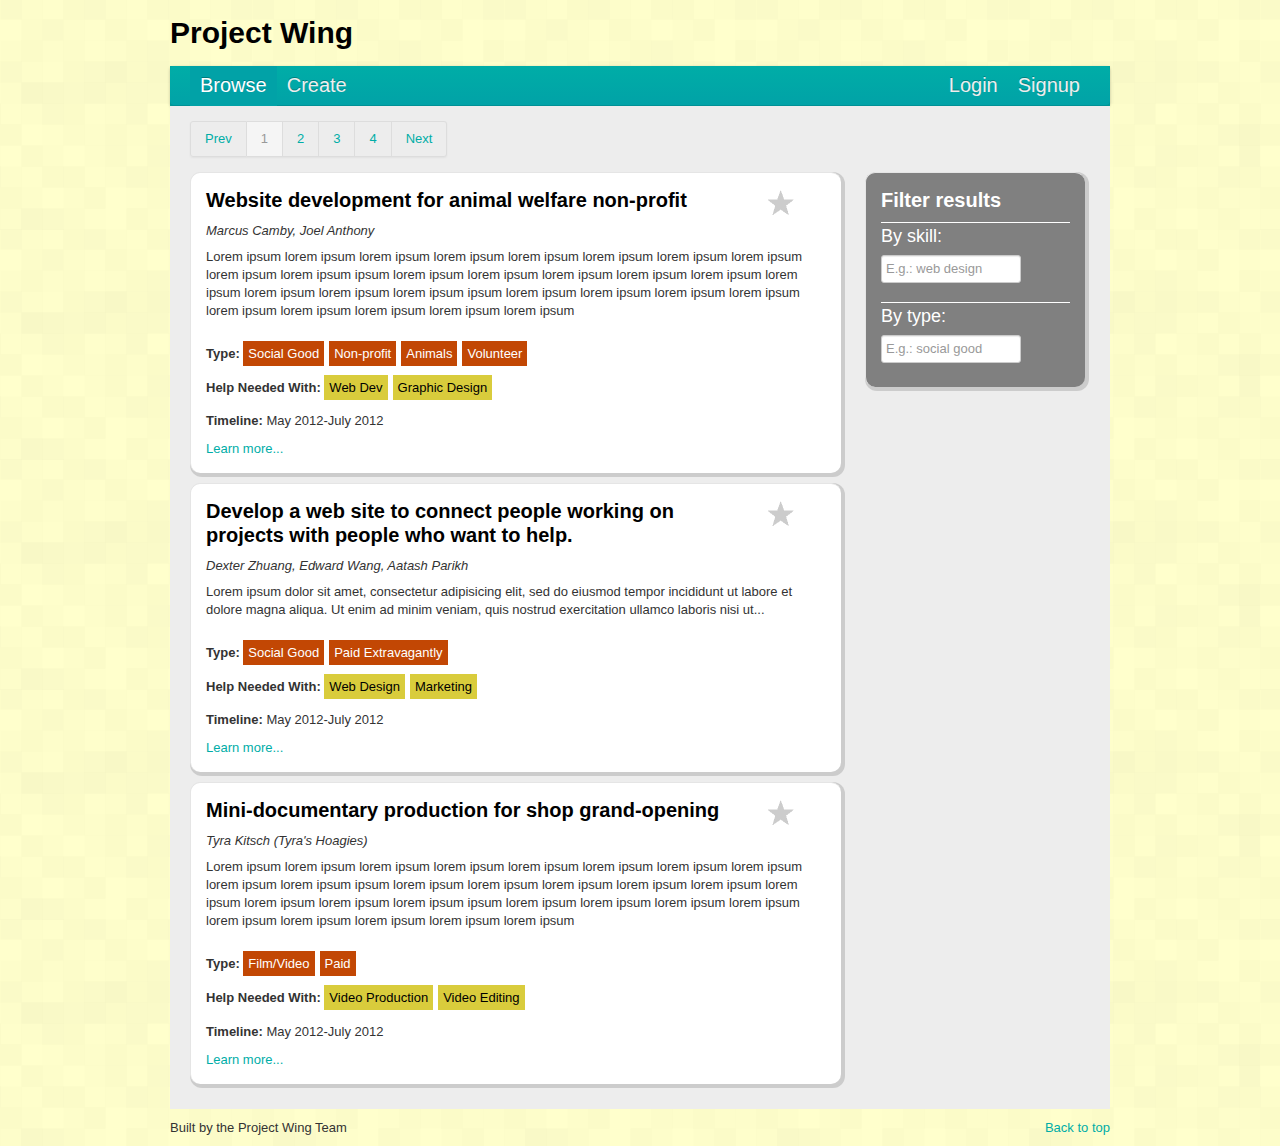
<file: listings.html>
<!DOCTYPE HTML PUBLIC "-//W3C//DTD HTML 4.01 Transitional//EN" "http://www.w3.org/TR/html4/loose.dtd">
<html lang="en">

<head>
	<meta http-equiv="content-type" content="text/html; charset=utf-8">
	<link rel=StyleSheet href="lib/css/bootstrap.css" type="text/css" media=screen>
	<link rel=StyleSheet href="lib/css/style.css" type="text/css" media=screen>

		<script type="text/javascript" >
	function makeGold(img) {
		img.src = "lib/img/star-gold.gif"
	}

	</script>

	<title>Project Listings</title>

</header>
<body>
<div class="container">
<div id="header">
	<div class="logo"><a href="index.html">
		<h1> Project Wing </h1>
	</a></div>
	<div class="navbar">
      <div class="navbar-inner">
        <div class="container">
          <button type="button"class="btn btn-navbar" data-toggle="collapse" data-target=".nav-collapse">
            <span class="icon-bar"></span>
            <span class="icon-bar"></span>
            <span class="icon-bar"></span>
          </button>
          <div class="nav-collapse collapse">
            <ul class="nav">
              <li class="active">
                <a href="./listings.html">Browse</a>
              </li>
              <li class="">
                <a href="./createproject.html">Create</a>
              </li>
          </ul>
          <ul class="nav pull-right">
             
             <li>
                <a href="./login.html">Login</a>
              </li>
              <li>
                <a href="./signup.html">Signup</a>
              </li>
            </ul>
          </div>
        </div>
      </div>
    </div>
</div>


<div id="content-sidebar" class="span12 container">
	<div class="pagination">
  <ul>
    <li><a href="#">Prev</a></li>
    <li class="active">
      <a href="#">1</a>
    </li>
    <li><a href="#">2</a></li>
    <li><a href="#">3</a></li>
    <li><a href="#">4</a></li>
    <li><a href="#">Next</a></li>
  </ul>
</div>
<div id="content" class="span8">
<div class="row">
<div class="span8">
</div>
</div>

<div class="row">
<div class="listing span8">
	<div class="row">
		<div class="title span7"><a href="">Website development for animal welfare non-profit</a></div>
		<div class="span1 last">
			<img id="change-star" class="star" onclick="makeGold(this)" src="lib/img/star-gray.gif" width=30px>
		</div>
	</div>
	<div class="row">
		<span class="italic">
		<div class="collaborators span8 last">Marcus Camby, Joel Anthony</div>
		</span>
	</div>
	<div class="row">
		<div class="description span8 last">Lorem ipsum lorem ipsum lorem ipsum lorem ipsum lorem ipsum lorem ipsum lorem ipsum lorem ipsum lorem ipsum lorem ipsum ipsum lorem ipsum lorem ipsum lorem ipsum lorem ipsum lorem ipsum lorem ipsum lorem ipsum lorem ipsum lorem ipsum ipsum lorem ipsum lorem ipsum lorem ipsum lorem ipsum lorem ipsum lorem ipsum lorem ipsum lorem ipsum lorem ipsum
		</div>
	</div>
	<div class="row">
		<div class="types span8 last">
			<span class="bold">Type: </span>
			<a href="">Social Good</a><a href="">Non-profit</a><a href="">Animals</a><a href="">Volunteer</a>
		</div>
	</div>
	<div class="row">
		<div class="skills span8 last">
			<span class="bold">Help Needed With: </span>
			<a href="">Web Dev</a><a href="">Graphic Design</a></div>
	</div>
	<div class="row">
		<div class="timeline span8 last"><span class="bold">Timeline: </span>May 2012-July 2012</div>
		<a id="readmore" class="span8 last" href="">Learn more...</a>
	</div>
</div>
</div>



<div class="row">
<div class="listing span8">
	<div class="row">
		<div class="title span7"><a href="project-detail.html">Develop a web site to connect people working on projects with people who want to help.</a></div>
		<div class="span1 last">
			<img id="change-star" class="star" onclick="makeGold(this)" src="lib/img/star-gray.gif" width=30px>
		</div>
	</div>
	<div class="row">
		<div class="collaborators span8 last">
			<span class="italic">
			Dexter Zhuang, Edward Wang, Aatash Parikh
		</span>
	</div>
	</div>
	<div class="row">
		<div class="description span8 last">Lorem ipsum dolor sit amet, consectetur adipisicing elit, sed do eiusmod tempor incididunt ut labore et dolore magna aliqua. Ut enim ad minim veniam, quis nostrud exercitation ullamco laboris nisi ut...
		</div>
	</div>
	<div class="row">
		<div class="types span8 last">
			<span class="bold">Type: </span>
			<a href="">Social Good</a><a href="">Paid Extravagantly</a>
		</div>
	</div>
	<div class="row">
		<div class="skills span8 last">
			<span class="bold">Help Needed With: </span>
			<a href="">Web Design</a><a href="">Marketing</a></div>
	</div>
	<div class="row">
		<div class="timeline span8 last"><span class="bold">Timeline: </span>May 2012-July 2012</div>
		<a id="readmore" class="span8 last" href="project-detail.html">Learn more...</a>
	</div>
</div>
</div>

<div class="row">
<div class="listing span8">
	<div class="row">
		<div class="title span7"><a href="">Mini-documentary production for shop grand-opening</a></div>
		<div class="span1 last">
			<img id="change-star" class="star" onclick="makeGold(this)" src="lib/img/star-gray.gif" width=30px>
		</div>
	</div>
	<div class="row">
		<span class="italic">
		<div class="collaborators span8 last">Tyra Kitsch (Tyra's Hoagies)</div>
		</span>	</div>
	<div class="row">
		<div class="description span8 last">Lorem ipsum lorem ipsum lorem ipsum lorem ipsum lorem ipsum lorem ipsum lorem ipsum lorem ipsum lorem ipsum lorem ipsum ipsum lorem ipsum lorem ipsum lorem ipsum lorem ipsum lorem ipsum lorem ipsum lorem ipsum lorem ipsum lorem ipsum ipsum lorem ipsum lorem ipsum lorem ipsum lorem ipsum lorem ipsum lorem ipsum lorem ipsum lorem ipsum lorem ipsum
		</div>
	</div>
	<div class="row">
		<div class="types span8 last">
			<span class="bold">Type: </span>
			<a href="">Film/Video</a><a href="">Paid</a>
		</div>
	</div>
	<div class="row">
		<div class="skills span8 last">
			<span class="bold">Help Needed With: </span>
			<a href="">Video Production</a><a href="">Video Editing</a></div>
	</div>
	<div class="row">
		<div class="timeline span8 last"><span class="bold">Timeline: </span>May 2012-July 2012</div>
		<a id="readmore" class="span8 last" href="">Learn more...</a>
	</div>
</div>
</div>


</div>

<div id="sidebar" class="span3">
	<div class="listing">
		<div class="title">Filter results</div>

		<h3>By skill:</h3>
		<input class="span2" placeholder="E.g.: web design"></input>

		<h3>By type:</h3>
		<input class="span2" placeholder="E.g.: social good"></input>

	</div>

</div>

</div>


</div>


</body>

  <footer class="footer">
  	<div class="container">
        <p class="pull-right"><a href="#">Back to top</a></p>
        <p>Built by the Project Wing Team</p>
    </div>
  </footer>
</html>
</file>
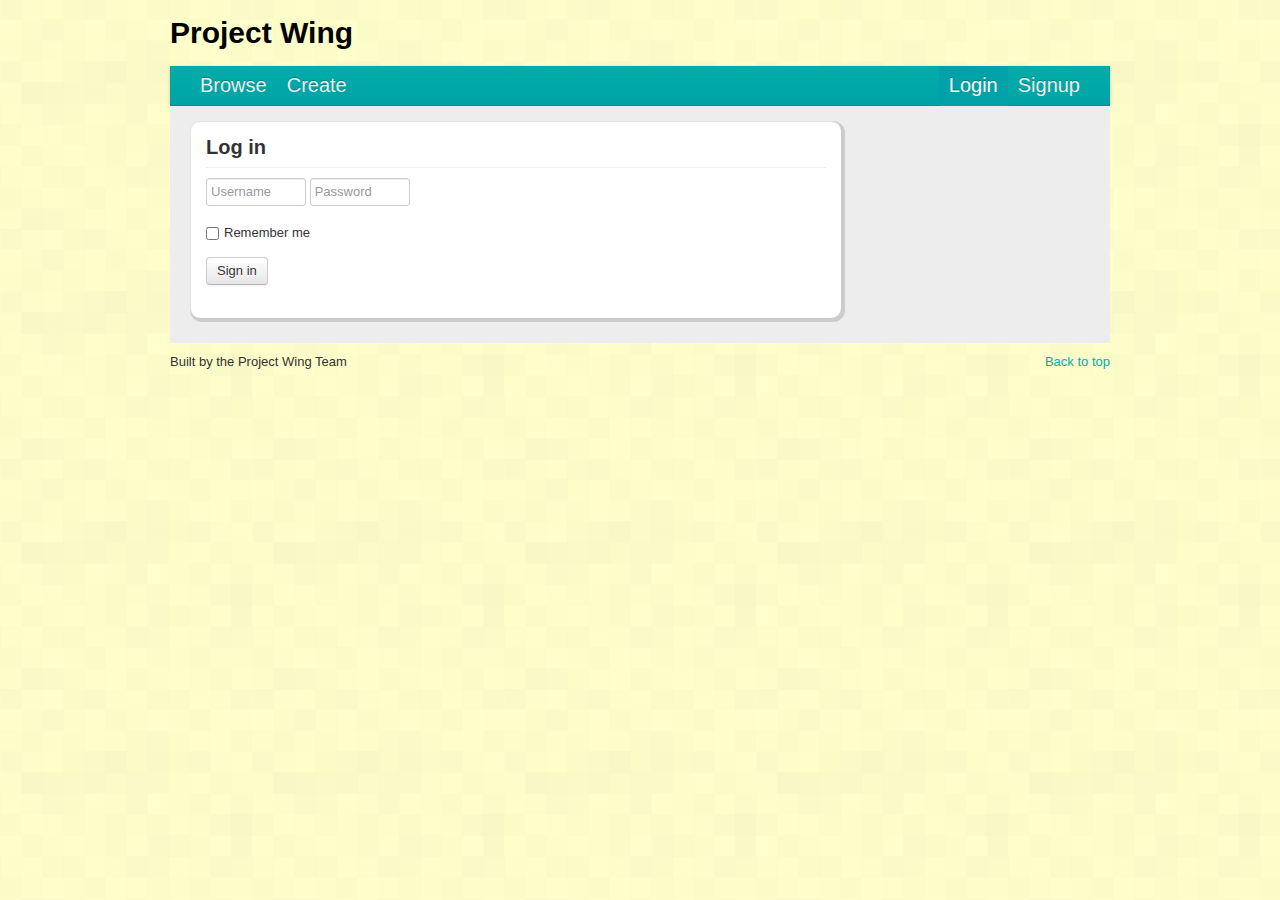
<file: login.html>
<!DOCTYPE HTML PUBLIC "-//W3C//DTD HTML 4.01 Transitional//EN" "http://www.w3.org/TR/html4/loose.dtd">
<html lang="en">

<head>
  <meta http-equiv="content-type" content="text/html; charset=utf-8">
  <link rel=StyleSheet href="lib/css/bootstrap.css" type="text/css" media=screen>
  <link rel=StyleSheet href="lib/css/style.css" type="text/css" media=screen>

  <script type="text/javascript" src="functions.js"></script>

  <title>Project: Website for education nonprofit</title>

</header>
<body>
<div class="container">
<div id="header">
  <div class="logo"><a href="index.html">
    <h1> Project Wing </h1>
  </a></div>
  <div class="navbar">
      <div class="navbar-inner">
        <div class="container">
          <button type="button"class="btn btn-navbar" data-toggle="collapse" data-target=".nav-collapse">
            <span class="icon-bar"></span>
            <span class="icon-bar"></span>
            <span class="icon-bar"></span>
          </button>
          <div class="nav-collapse collapse">
            <ul class="nav">
              <li class="">
                <a href="./listings.html">Browse</a>
              </li>
              <li class="">
                <a href="./createproject.html">Create</a>
              </li>
          </ul>
          <ul class="nav pull-right">
             
             <li class="active">
                <a href="login.html">Login</a>
              </li>
              <li>
                <a href="signup.html">Signup</a>
              </li>
            </ul>
          </div>
        </div>
      </div>
    </div>
</div>


<div id="content-sidebar" class="span12 container">
<div id="content" class="span8">

<div class="row">
<div class="listing span8">
  <div id="page">
  <form class=" form-horizontal" action="login.php" method="post">
    <legend class="form-title">Log in</legend>
  <input type="text" class="input-small" placeholder="Username" name="username">
  <input type="password" class="input-small" placeholder="Password" name="password">
  <br />
  <br />
  <label class="checkbox">
    <input type="checkbox"> Remember me
  </label>
  <button type="submit" class="btn">Sign in</button>
</form>
  </div>
</div>
</div>



</div>

</div>

</div>
</body>

  <footer class="footer">
    <div class="container">
        <p class="pull-right"><a href="#">Back to top</a></p>
        <p>Built by the Project Wing Team</p>
    </div>
  </footer>
</html>
</file>
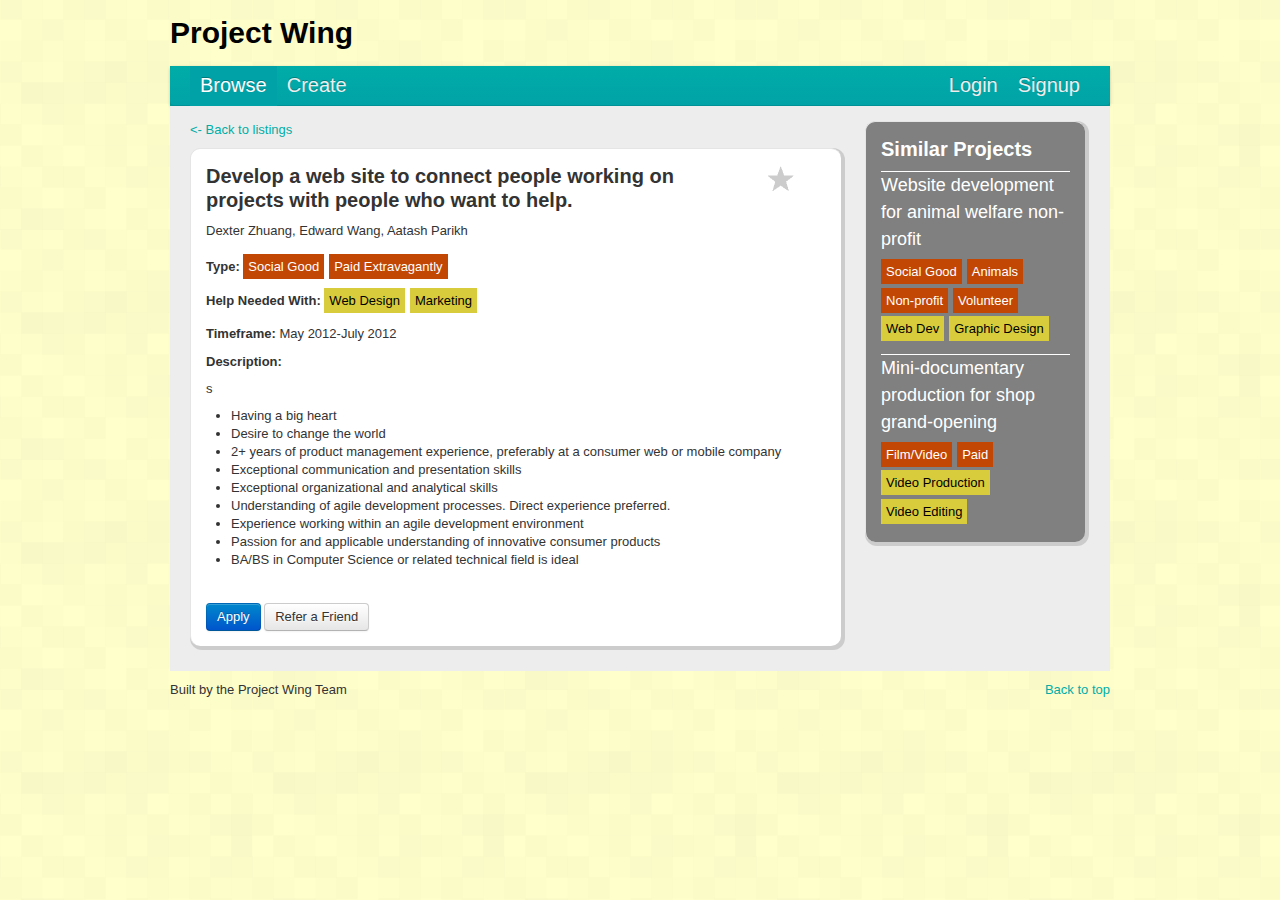
<file: project-detail.html>
<!DOCTYPE HTML PUBLIC "-//W3C//DTD HTML 4.01 Transitional//EN" "http://www.w3.org/TR/html4/loose.dtd">
<html lang="en">

<head>
  <meta http-equiv="content-type" content="text/html; charset=utf-8">
  <link rel=StyleSheet href="lib/css/bootstrap.css" type="text/css" media=screen>
  <link rel=StyleSheet href="lib/css/style.css" type="text/css" media=screen>
<script type="text/javascript" src="http://ajax.googleapis.com/ajax/libs/jquery/1.7.1/jquery.min.js"></script>

  <script type="text/javascript" src="lib/js/bootstrap-modal.js" ></script>

  <script type="text/javascript" src="functions.js"></script>

  <title>Project: Website for education nonprofit</title>
<script>
$('#myModal').modal(options)

    
</script>
</header>
<body>
<div class="container">
<div id="header">
  <div class="logo"><a href="index.php">
    <h1> Project Wing </h1>
  </a></div>
  <div class="navbar">
      <div class="navbar-inner">
        <div class="container">
          <button type="button"class="btn btn-navbar" data-toggle="collapse" data-target=".nav-collapse">
            <span class="icon-bar"></span>
            <span class="icon-bar"></span>
            <span class="icon-bar"></span>
          </button>
          <div class="nav-collapse collapse">
            <ul class="nav">
              <li class="active">
                <a href="./listings.php">Browse</a>
              </li>
              <li class="">
                <a href="./create.php">Create</a>
              </li>
          </ul>
          <ul class="nav pull-right">
             
             <li>
                <a href="./login.php">Login</a>
              </li>
              <li>
                <a href="./signup.php">Signup</a>
              </li>
            </ul>
          </div>
        </div>
      </div>
    </div>
</div>


<div id="content-sidebar" class="span12 container">
<div id="content" class="span8">
<div class="row">
<div class="span8">
  <p><a href="listings.php"><- Back to listings</a></p>
</div>
</div>

<div class="row">
<div class="listing span8">
  <div class="row">
    <div class="title span7">Develop a web site to connect people working on projects with people who want to help.</div>
    <div class="span1 last">
      <img id="change-star" class="star" onclick="switchstar()" src="images/star-gray.gif" width=30px>
    </div>
  </div>
 
  <div class="row">
    <div class="collaborators span8 last">Dexter Zhuang, Edward Wang, Aatash Parikh</div>
  </div>
 
  <div class="row">
    <div class="types span8 last">
      <span class="bold">Type:</span>
      <a href="">Social Good</a><a href="">Paid Extravagantly</a>
    </div>
  </div>
 
  <div class="row">
    <div class="skills span8 last"><span class="bold">Help Needed With: </span> <span class="skills"><a href="">Web Design</a><a href="">Marketing</a></div>
  </div>
 
  <div class="row">
    <div class="timeline span8 last"><span class="bold">Timeframe: </span>May 2012-July 2012</div>
  </div>

  <div class="row">
    <div class="description span8 last">
      <p class="bold">Description:</span>
      <p>s</p>
      <ul>
        <li>Having a big heart</li>
        <li>Desire to change the world</li>
        <li>2+ years of product management experience, preferably at a consumer web or mobile company</li>
        <li>Exceptional communication and presentation skills</li>
        <li>Exceptional organizational and analytical skills</li>
        <li>Understanding of agile development processes. Direct experience preferred.</li>
        <li>Experience working within an agile development environment</li>
        <li>Passion for and applicable understanding of innovative consumer products</li>
        <li>BA/BS in Computer Science or related technical field is ideal</li>
</ul>
    </div>
  </div>


  <div class="row container">
    <a class="btn btn-primary">Apply</a> 

    <a class="btn" data-toggle="modal" href="#myModal">Refer a Friend</a>
    
  </div>
</div>
</div>

</div>

<div id="myModal" class="modal hide fade">
            <div class="modal-header">
              <button type="button" class="close" data-dismiss="modal">&times;</button>
              <h3>Refer a Friend</h3>
            </div>
            <div class="modal-body">
               <form class="form-horizontal" action="createproject.php" method="post">
        <fieldset>

          <div class="control-group">
            <label class="control-label" for="e-mail">E-mail</label>
            <div class="controls">
              <input type="text" class="input-xlarge" id="name" name="e-mail">
            </div>
          </div>

            <div class="modal-footer">
              <a href="#" class="btn" data-dismiss="modal" >Close</a>
              <a href="#" class="btn btn-primary">E-mail</a>
            </div>
             </fieldset>
        </form>
          </div>
        </div>


<div id="sidebar" class="span3">
  <div class="listing">
    <div class="title">Similar Projects</div>

    <h3><a href="">Website development for animal welfare non-profit</a></h3>
    <div>
      <span class="types"><a href="">Social Good</a><a href="">Animals</a><br /><a href="">Non-profit</a><a href="">Volunteer</a><br /></span>
      <span class="skills"><a href="">Web Dev</a><a href="">Graphic Design</a></span>
    </div>

    <h3><a href="">Mini-documentary production for shop grand-opening</a></h3>
    <div>
      <span class="types"><a href="">Film/Video</a><a href="">Paid</a><br /></span>
      <span class="skills"><a href="">Video Production</a><br /><a href="">Video Editing</a></span>
    </div>

  </div>
</div>
</div>

</div>
</body>

  <footer class="footer">
    <div class="container">
        <p class="pull-right"><a href="#">Back to top</a></p>
        <p>Built by the Project Wing Team</p>
    </div>
  </footer>
</html>
</file>
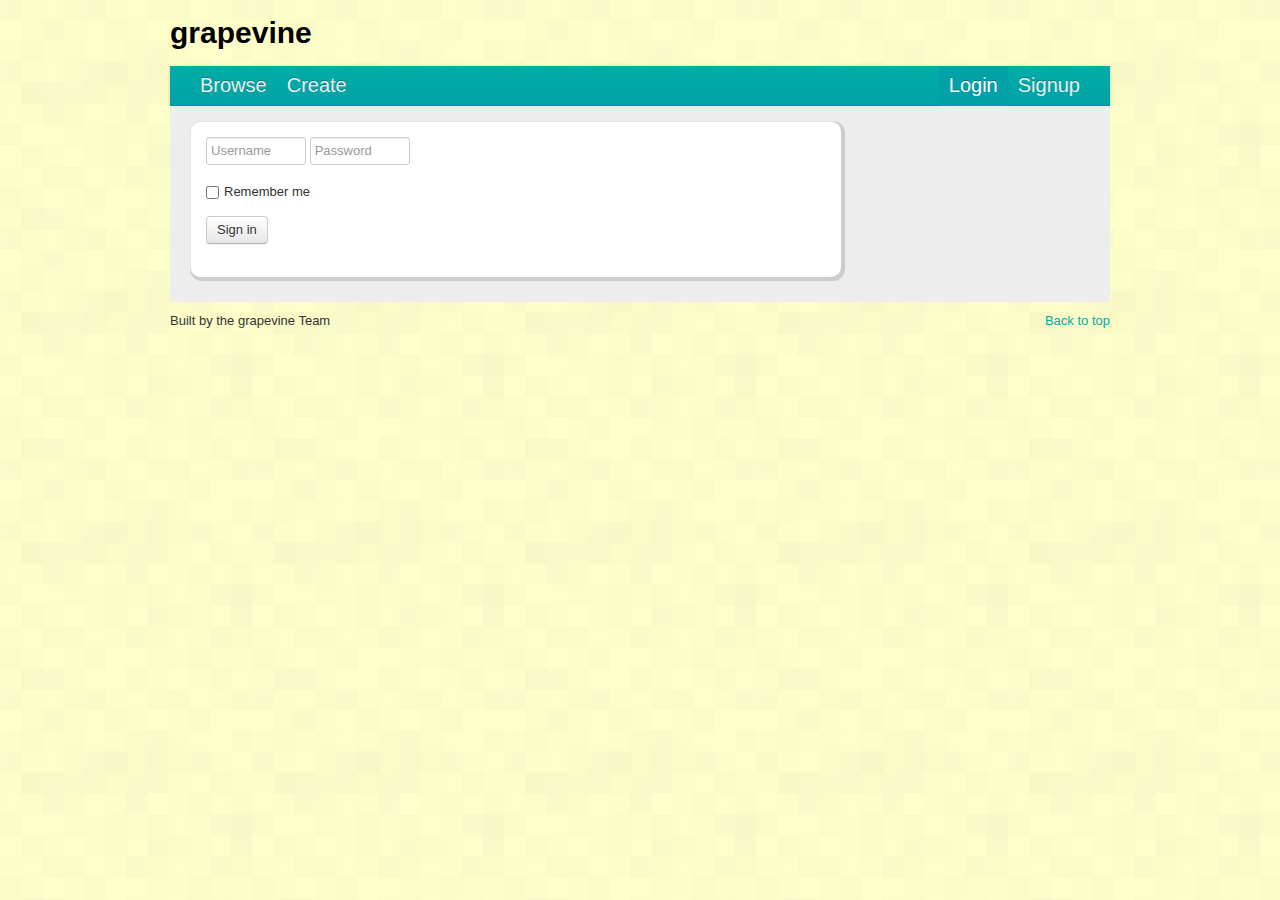
<file: project.html>
<!DOCTYPE HTML PUBLIC "-//W3C//DTD HTML 4.01 Transitional//EN" "http://www.w3.org/TR/html4/loose.dtd">
<html lang="en">

<head>
  <meta http-equiv="content-type" content="text/html; charset=utf-8">
  <link rel=StyleSheet href="lib/css/bootstrap.css" type="text/css" media=screen>
  <link rel=StyleSheet href="lib/css/style.css" type="text/css" media=screen>

  <script type="text/javascript" src="functions.js"></script>

  <title>Project: Website for education nonprofit</title>

</header>
<body>
<div class="container">
<div id="header">
  <div class="logo"><a href="index.php">
    <h1> grapevine </h1>
  </a></div>
  <div class="navbar">
      <div class="navbar-inner">
        <div class="container">
          <button type="button"class="btn btn-navbar" data-toggle="collapse" data-target=".nav-collapse">
            <span class="icon-bar"></span>
            <span class="icon-bar"></span>
            <span class="icon-bar"></span>
          </button>
          <div class="nav-collapse collapse">
            <ul class="nav">
              <li class="">
                <a href="./listings.php">Browse</a>
              </li>
              <li class="">
                <a href="./scaffolding.php">Create</a>
              </li>
          </ul>
          <ul class="nav pull-right">
             
             <li class="active" >
                <a href="./scaffolding.php">Login</a>
              </li>
              <li>
                <a href="./scaffolding.php">Signup</a>
              </li>
            </ul>
          </div>
        </div>
      </div>
    </div>
</div>


<div id="content-sidebar" class="span12 container">
<div id="content" class="span8">

<div class="row">
<div class="listing span8">
  <div id="page">
  <form class=" form-horizontal" action="login.php" method="post">
  <input type="text" class="input-small" placeholder="Username" name="username">
  <input type="password" class="input-small" placeholder="Password" name="password">
  <br />
  <br />
  <label class="checkbox">
    <input type="checkbox"> Remember me
  </label>
  <button type="submit" class="btn">Sign in</button>
</form>
  </div>
</div>
</div>



</div>

</div>

</div>
</body>

  <footer class="footer">
    <div class="container">
        <p class="pull-right"><a href="#">Back to top</a></p>
        <p>Built by the grapevine Team</p>
    </div>
  </footer>
</html>
</file>
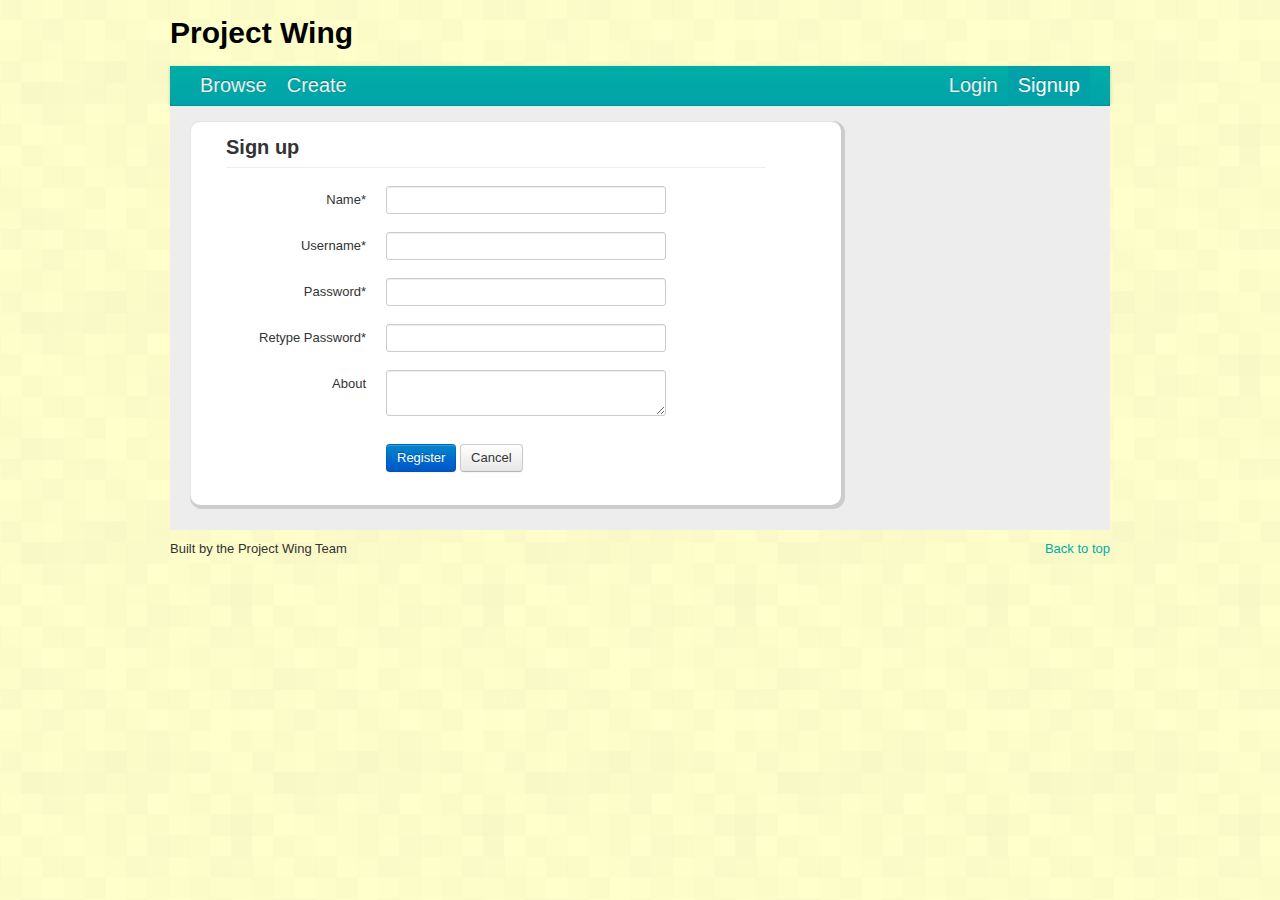
<file: signup.html>
<!DOCTYPE HTML PUBLIC "-//W3C//DTD HTML 4.01 Transitional//EN" "http://www.w3.org/TR/html4/loose.dtd">
<html lang="en">

<head>
  <meta http-equiv="content-type" content="text/html; charset=utf-8">
  <link rel=StyleSheet href="lib/css/bootstrap.css" type="text/css" media=screen>
  <link rel=StyleSheet href="lib/css/style.css" type="text/css" media=screen>

  <script type="text/javascript" src="functions.js"></script>

  <title>Project: Website for education nonprofit</title>

</header>
<body>
<div class="container">
<div id="header">
  <div class="logo"><a href="index.html">
    <h1> Project Wing </h1>
  </a></div>
  <div class="navbar">
      <div class="navbar-inner">
        <div class="container">
          <button type="button"class="btn btn-navbar" data-toggle="collapse" data-target=".nav-collapse">
            <span class="icon-bar"></span>
            <span class="icon-bar"></span>
            <span class="icon-bar"></span>
          </button>
          <div class="nav-collapse collapse">
            <ul class="nav">
              <li class="">
                <a href="./listings.html">Browse</a>
              </li>
              <li class="">
                <a href="./createproject.html">Create</a>
              </li>
          </ul>
          <ul class="nav pull-right">
             
             <li>
                <a href="login.html">Login</a>
              </li>
              <li class="active">
                <a href="signup.html">Signup</a>
              </li>
            </ul>
          </div>
        </div>
      </div>
    </div>
</div>


<div id="content-sidebar" class="span12 container">
<div id="content" class="span8">

<div class="row">
<div class="listing span8">
  <div id="page">
  <form class="form-horizontal" action="register.php" method="post">
  <fieldset>

    <div class="span7">
      <legend class="form-title">Sign up</legend>
      <div class="control-group">
            <label class="control-label" for="input01">Name*</label>
              <div class="controls">
                <input type="text" class="input-xlarge" id="input01" name="realname">
              </div>
          </div>
      <div class="control-group">
        <label class="control-label" for="input01">Username*</label>
          <div class="controls">
            <input type="text" class="input-xlarge" id="input01" name="username">
          </div>
      </div>
      <div class="control-group">
        <label class="control-label" for="input01">Password*</label>
          <div class="controls">
            <input type="password" class="input-xlarge" id="input01" name="password">
          </div>
      </div>
      <div class="control-group">
        <label class="control-label" for="input01">Retype Password*</label>
          <div class="controls">
            <input type="password" class="input-xlarge" id="input01" name="password">
          </div>
      </div>
      <div class="control-group">
        <label class="control-label" for="input01">About</label>
          <div class="controls">
            <textarea class="input-xlarge" id="input01" name="about"></textarea>
          </div>
      </div>

      <div class="controls">
        <button type="submit" class="btn btn-primary">Register</button>
        <button class="btn">Cancel</button>
      </div>
    </div>
  </fieldset>
</form>
</div>
</div>
</div>



</div>

</div>

</div>
</body>

  <footer class="footer">
    <div class="container">
        <p class="pull-right"><a href="#">Back to top</a></p>
        <p>Built by the Project Wing Team</p>
    </div>
  </footer>
</html>
</file>
<file: lib/css/style.css>
body {
	background-color: #FFFFCC;
	background-image:url("../img/square_bg.png");
}

body a {
	color: #00ADA7;
}


#header h1{
	color:black;
}

#header a {
	text-decoration: none;
}

.title {
	line-height: 120%;
	margin-bottom:10px;
}

.listing .form-title {
	font-size:20px;
	font-weight:bold;
	line-height: 100%;
	padding-bottom:10px;
}


legend.form-title {
	margin-bottom:10px;

}

.title a {
	color:black;
}

.form-horizontal .title {
	line-height: 100%;
	margin-bottom: 10px;
}

#content-sidebar {
	background-color:#EDEDED;
}

#content {
	background-color:#EDEDED;
	padding-top:15px;
	padding-bottom:15px;
}

.logo h1 {
	margin-top:15px;
	margin-bottom:15px;
}

.navbar {
	margin-top:0px;
	color:white;
	background-color: #00ADA7;
	margin-bottom:0;
}

#page {
	background: #FFFFFF;
}

#sidebar {
	margin-left:40px;
	margin-top:0px;
	padding:15px;
}


.listing {
	padding:15px;
	background-color: white;
	border-bottom: solid 0px gray;
	border-right: solid 0px gray;
	border-left: solid 1px #E5E5E5;
	border-top: solid 1px #E5E5E5;
	border-radius: 10px;
	-moz-box-shadow:    2px 2px 0px 2px #ccc;
  	-webkit-box-shadow: 2px 2px 0px 2px #ccc;
  	box-shadow:         2px 2px 0px 2px #ccc;
  	margin-bottom: 10px;

}

.listing .title {
	font-size:20px;
	font-weight:bold;
}

.listing .star {
	text-align:right;
}
.listing .collaborators {
	padding-bottom:4px;
	margin-bottom:4px;
/*	border-bottom: 1px solid gray;
*/}

.listing .description {
	margin-bottom:15px;
	border-bottom: 1px black;
}

.listing .btn {
	margin-top: 10px;
}



#sidebar .listing {
	background-color: gray;
	color:white;
}

.listing .types a, #sidebar .listing .types a {
	line-height:220%;
	margin-right:5px;
	background-color: #C24704;
	padding:5px;
	text-decoration: none;
	color:white;
}

.listing .types {
	margin-top:5px;
	margin-bottom:0px;
}

.listing .skills a, #sidebar .listing .skills a {
	line-height:220%;
	margin-right:5px;
	background-color: #D9CC3C;
	padding:5px;
	text-decoration: none;
	color:black;
}

.listing .skills {
	margin-top:5px;
	margin-bottom:10px;
}

.listing .timeline {
	margin-bottom:10px;
}


#sidebar .title {
	margin-bottom:10px;
}

#sidebar .listing a {
	color:white;
}

#sidebar .listing h3 {
	border-top:solid white 1px;
	font-weight: normal;
	margin-top: 10px;
	margin-bottom: 5px;
}

.bold {
	font-weight: bold;
}

.italic {
	font-style:italic;
}

.footer {
	margin-top:10px;
}

.main {
	padding:20px;
}

.main h1 {
	font-size: 50px;
	line-height: 120%;
	margin-bottom: 30px;
}

.main h2 {
	font-size: 35px;
	line-height: 100%;
	padding-top: 3px;
}

.main input {
	font-size: 30px;
	height: 100%;
	width:100%;
}

#needhalp {
	padding:30px;
}

#needhalp p {
	padding:0px;
	font-size:30px;
	margin:0;
	margin-top: 5px;
	line-height: 110%;
}


.pagination {
	margin-left: 20px;
	margin-top: 15px;
	margin-bottom: 0px;
}

/* TAGS INPUT */

div.tagsinput { border:1px solid #CCC; background: #FFF; padding:5px; width:300px; height:100px; overflow-y: auto;}
div.tagsinput span.tag { border: 1px solid #9ETE04; -moz-border-radius:2px; -webkit-border-radius:2px; display: block; float: left; padding: 5px; text-decoration:none; background: #C24704; color: #FFFFFF; margin-right: 5px; margin-bottom:5px;font-family: helvetica;  font-size:13px;}
div.tagsinput span.tag a { font-weight: bold; color: #FFFFFF; text-decoration:none; font-size: 11px;  } 
div.tagsinput input { width:80px; margin:0px; font-family: helvetica; font-size: 13px; border:1px solid transparent; padding:5px; background: transparent; color: #000; outline:0px;  margin-right:5px; margin-bottom:5px; }
div.tagsinput div { display:block; float: left; } 
.tags_clear { clear: both; width: 100%; height: 0px; }
.not_valid {background: #FBD8DB !important; color: #90111A !important;}

#front #tags_tagsinput .tag {
	font-size: 20px
}



#front #tags_tagsinput {
	width: 60px
}

#front #tags_tag {
	font-size: 20px;
	width:100px;
}

.front .btn {
	height:52px;
	width:62px;
	margin-top:0px;
	font-size: 20px;
}
</file>
